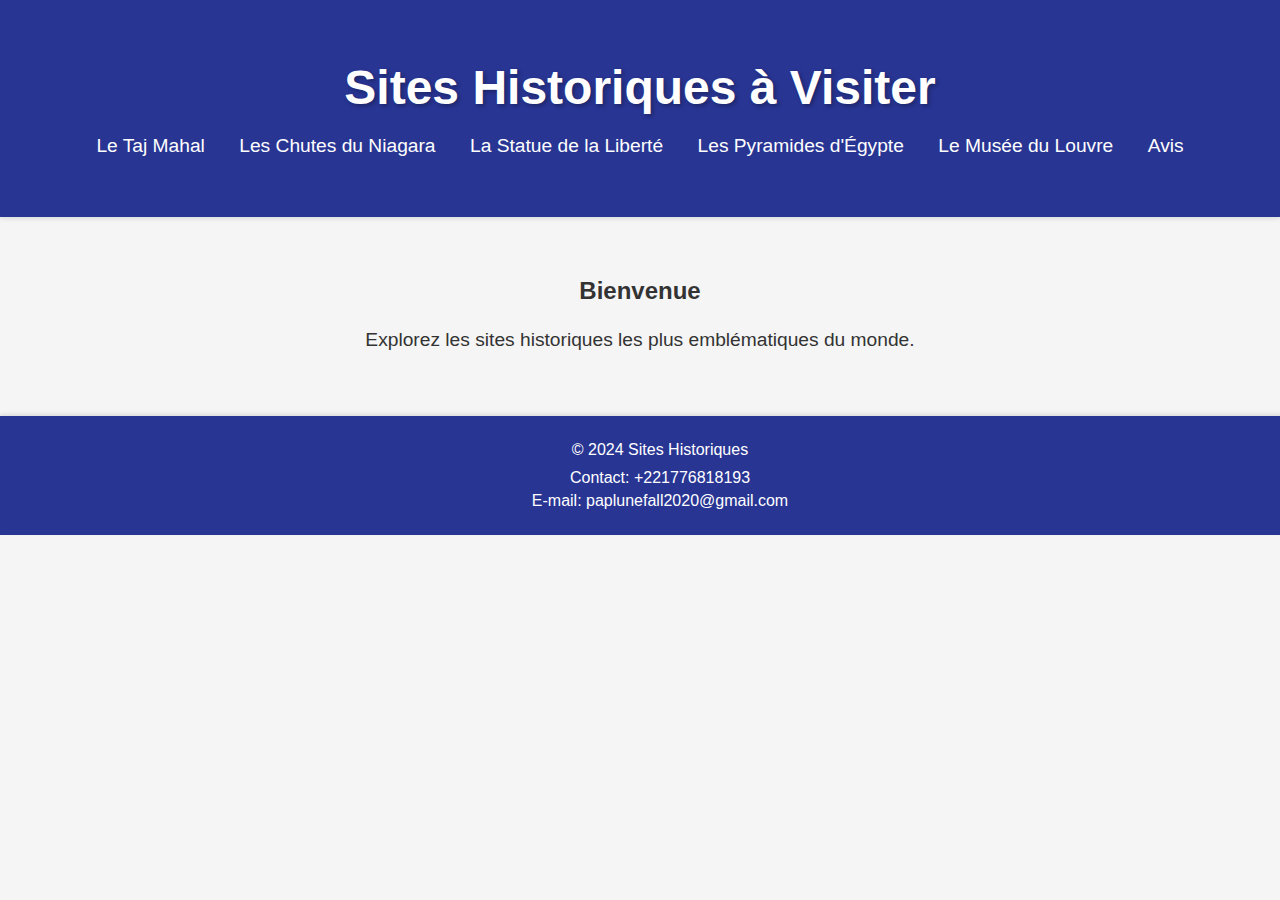
<file: index.html>
<!DOCTYPE html>
<html lang="fr">
<head>
    <meta charset="UTF-8">
    <meta name="viewport" content="width=device-width, initial-scale=1.0">
    <title>Sites Historiques</title>
    <link rel="stylesheet" href="css/style.css">
</head>
<body>
    <header>
        <h1>Sites Historiques à Visiter</h1>
        <nav>
            <ul>
                <li><a href="tajMahal.html">Le Taj Mahal</a></li>
                <li><a href="chutesNiagara.html">Les Chutes du Niagara</a></li>
                <li><a href="statueLiberte.html">La Statue de la Liberté</a></li>
                <li><a href="pyramidesEgypte.html">Les Pyramides d'Égypte</a></li>
                <li><a href="museeLouvre.html">Le Musée du Louvre</a></li>
                <li><a href="avis.html">Avis</a></li>
            </ul>
        </nav>
    </header>
    <main>
        <h2>Bienvenue</h2>
        <p>Explorez les sites historiques les plus emblématiques du monde.</p>
    </main>
    <footer>
        <p>&copy; 2024 Sites Historiques</p>
        <div class="contact">
            <p>Contact: +221776818193</p>
            <p>E-mail: paplunefall2020@gmail.com</p>
        </div>
    </footer>
</body>
</html>
</file>
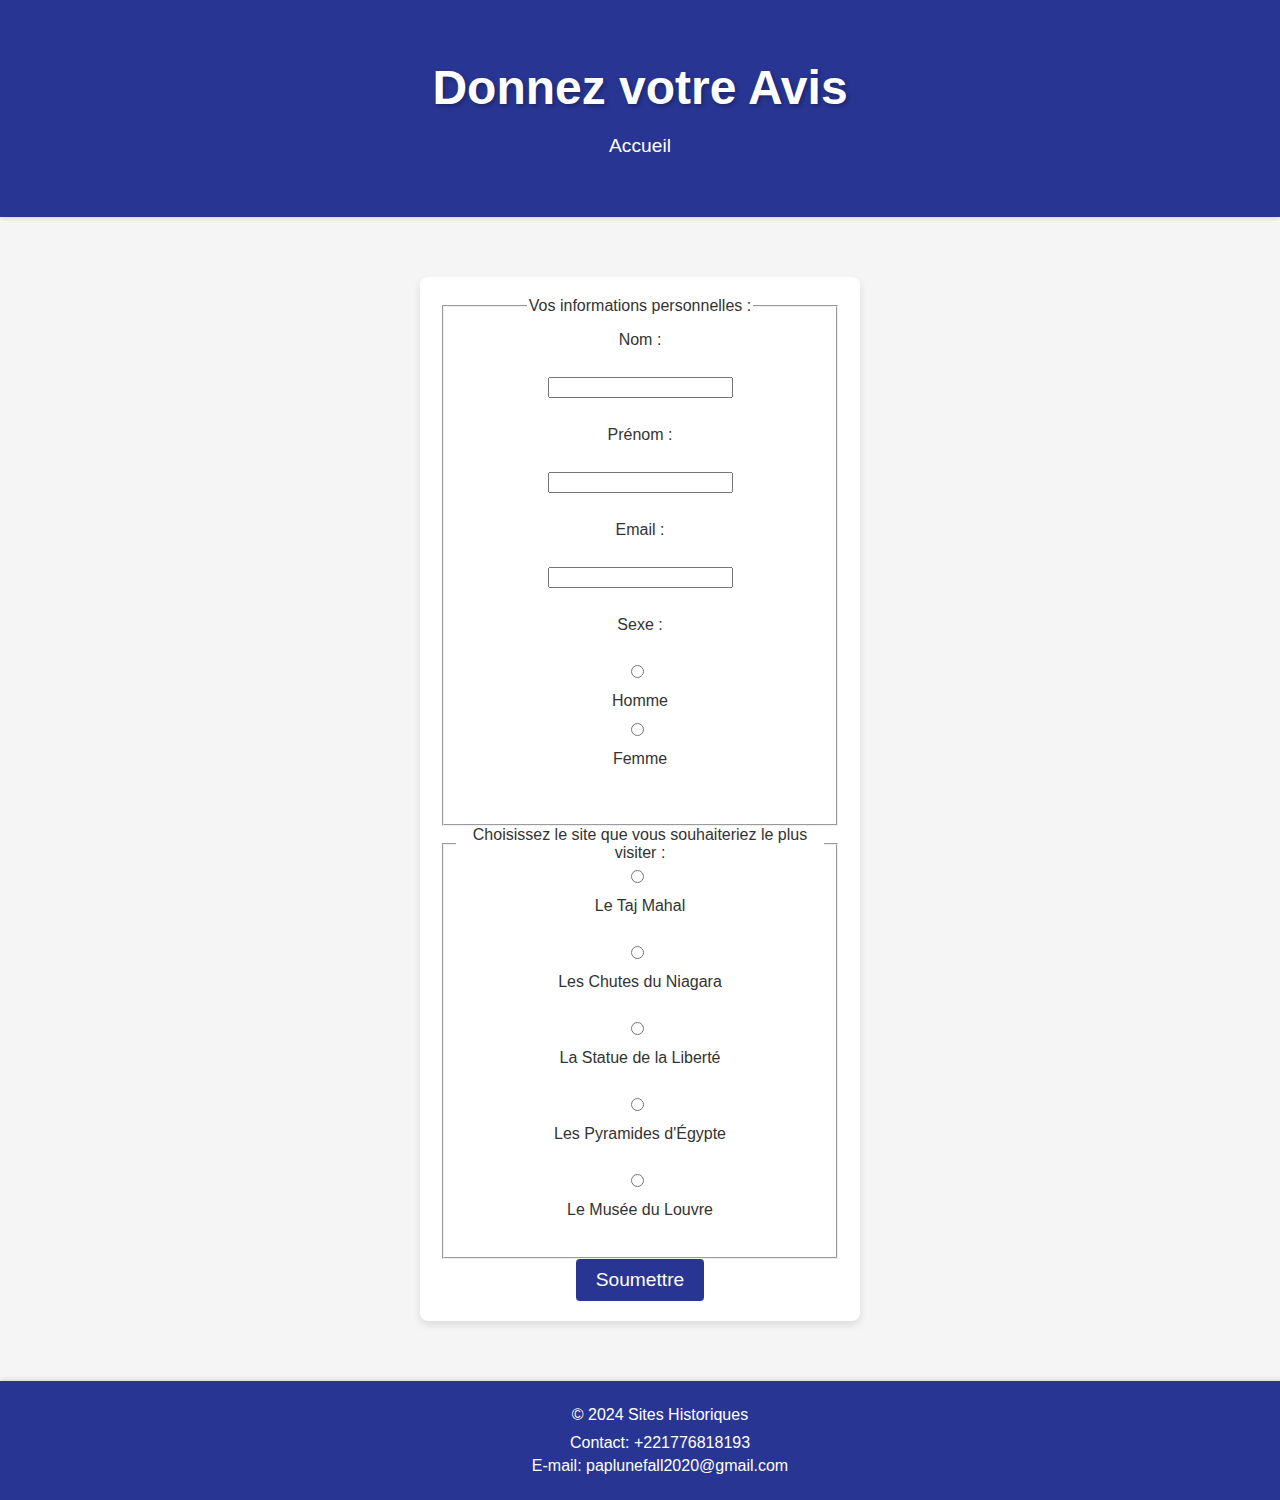
<file: avis.html>
<!DOCTYPE html>
<html lang="fr">
<head>
    <meta charset="UTF-8">
    <meta name="viewport" content="width=device-width, initial-scale=1.0">
    <title>Avis</title>
    <link rel="stylesheet" href="css/style.css">
</head>
<body>
    <header>
        <h1>Donnez votre Avis</h1>
        <nav>
            <ul>
                <li><a href="index.html">Accueil</a></li>
            </ul>
        </nav>
    </header>
    <main>
        <form>
            <fieldset>
                <legend>Vos informations personnelles :</legend>
                <label for="nom">Nom :</label><br>
                <input type="text" id="nom" name="nom" required><br><br>
                
                <label for="prenom">Prénom :</label><br>
                <input type="text" id="prenom" name="prenom" required><br><br>
                
                <label for="email">Email :</label><br>
                <input type="email" id="email" name="email" required><br><br>
                
                <label>Sexe :</label><br>
                <input type="radio" id="homme" name="sexe" value="homme">
                <label for="homme">Homme</label>
                <input type="radio" id="femme" name="sexe" value="femme">
                <label for="femme">Femme</label><br><br>
            </fieldset>
            <fieldset>
                <legend>Choisissez le site que vous souhaiteriez le plus visiter :</legend>
                <input type="radio" id="tajMahal" name="site" value="Taj Mahal">
                <label for="tajMahal">Le Taj Mahal</label><br>
                <input type="radio" id="chutesNiagara" name="site" value="Chutes du Niagara">
                <label for="chutesNiagara">Les Chutes du Niagara</label><br>
                <input type="radio" id="statueLiberte" name="site" value="Statue de la Liberté">
                <label for="statueLiberte">La Statue de la Liberté</label><br>
                <input type="radio" id="pyramidesEgypte" name="site" value="Pyramides d'Égypte">
                <label for="pyramidesEgypte">Les Pyramides d'Égypte</label><br>
                <input type="radio" id="museeLouvre" name="site" value="Musée du Louvre">
                <label for="museeLouvre">Le Musée du Louvre</label><br>
            </fieldset>
            <button type="submit">Soumettre</button>
        </form>
    </main>
    <footer>
        <p>&copy; 2024 Sites Historiques</p>
        <div class="contact">
            <p>Contact: +221776818193</p>
            <p>E-mail: paplunefall2020@gmail.com</p>
        </div>
    </footer>
</body>
</html>
</file>
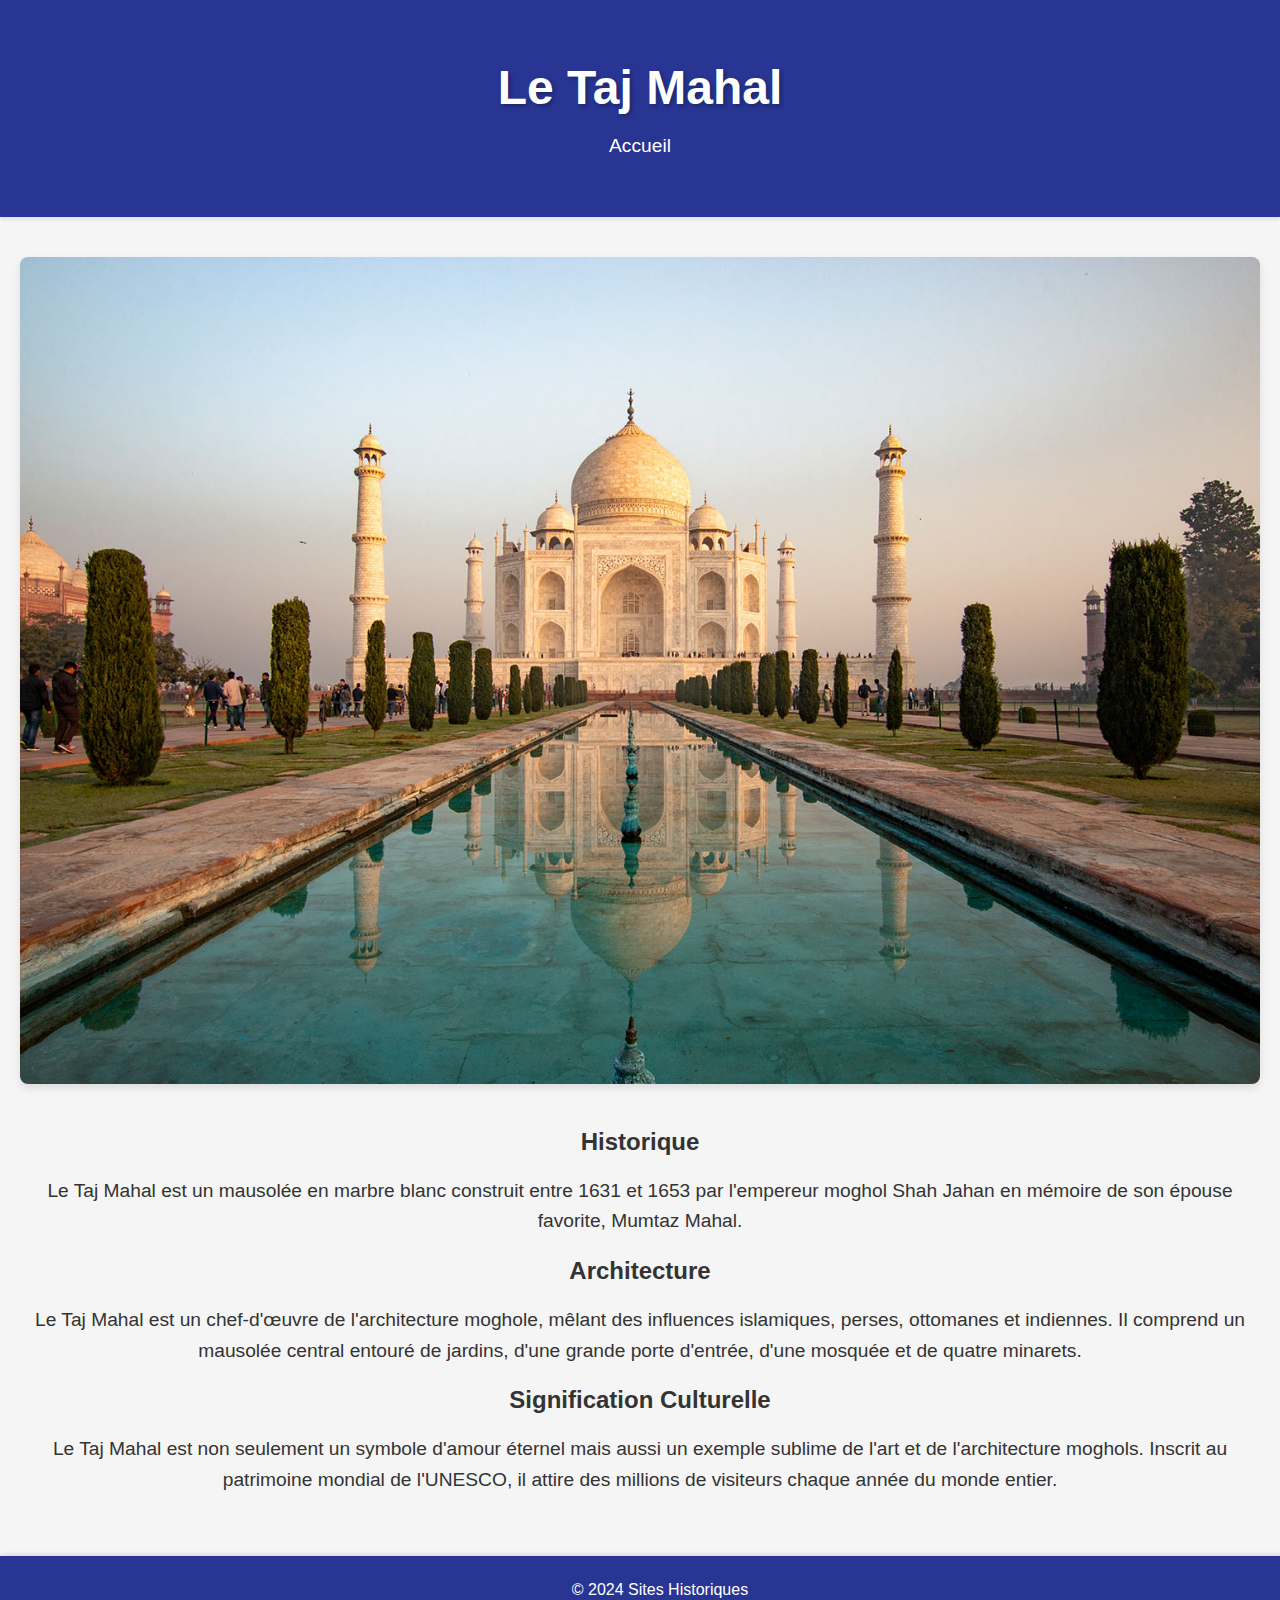
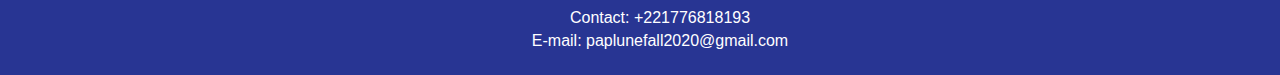
<file: tajMahal.html>
<!DOCTYPE html>
<html lang="fr">
<head>
    <meta charset="UTF-8">
    <meta name="viewport" content="width=device-width, initial-scale=1.0">
    <title>Le Taj Mahal</title>
    <link rel="stylesheet" href="css/style.css">
</head>
<body>
    <header>
        <h1>Le Taj Mahal</h1>
        <nav>
            <ul>
                <li><a href="index.html">Accueil</a></li>
            </ul>
        </nav>
    </header>
    <main>
        <img src="images/taj_mahal.jpg" alt="Le Taj Mahal">
        
        <section>
            <h2>Historique</h2>
            <p>Le Taj Mahal est un mausolée en marbre blanc construit entre 1631 et 1653 par l'empereur moghol Shah Jahan en mémoire de son épouse favorite, Mumtaz Mahal.</p>
        </section>
        
        <section>
            <h2>Architecture</h2>
            <p>Le Taj Mahal est un chef-d'œuvre de l'architecture moghole, mêlant des influences islamiques, perses, ottomanes et indiennes. Il comprend un mausolée central entouré de jardins, d'une grande porte d'entrée, d'une mosquée et de quatre minarets.</p>
        </section>
        
        <section>
            <h2>Signification Culturelle</h2>
            <p>Le Taj Mahal est non seulement un symbole d'amour éternel mais aussi un exemple sublime de l'art et de l'architecture moghols. Inscrit au patrimoine mondial de l'UNESCO, il attire des millions de visiteurs chaque année du monde entier.</p>
        </section>
    </main>
    <footer>
        <p>&copy; 2024 Sites Historiques</p>
        <div class="contact">
            <p>Contact: +221776818193</p>
            <p>E-mail: paplunefall2020@gmail.com</p>
        </div>
    </footer>
</body>
</html>
</file>
<file: css/style.css>
/* Style de base */
body {
    font-family: 'Segoe UI', Tahoma, Geneva, Verdana, sans-serif;
    margin: 0;
    padding: 0;
    background-color: #f5f5f5;
    color: #333;
}

/* Style de l'en-tête */
header {
    background-color: #283593;
    color: #ffffff;
    padding: 60px 20px;
    text-align: center;
    box-shadow: 0 2px 4px rgba(0, 0, 0, 0.1);
}

header h1 {
    margin: 0;
    font-size: 3em;
    text-shadow: 2px 2px 4px rgba(0, 0, 0, 0.3);
}

nav ul {
    list-style: none;
    padding: 0;
    margin: 20px 0 0 0;
}

nav ul li {
    display: inline;
    margin: 0 15px;
}

nav ul li a {
    color: #ffffff;
    text-decoration: none;
    font-size: 1.2em;
    transition: color 0.3s;
}

nav ul li a:hover {
    color: #ffeb3b;
}

/* Style du contenu principal */
main {
    padding: 40px 20px;
    text-align: center;
}

main img {
    max-width: 100%;
    height: auto;
    border-radius: 8px;
    box-shadow: 0 4px 8px rgba(0, 0, 0, 0.1);
    margin-bottom: 20px;
}

main p {
    font-size: 1.2em;
    line-height: 1.6;
    margin: 20px 0;
}

/* Style du formulaire de la page Avis */
form {
    background-color: #ffffff;
    padding: 20px;
    border-radius: 8px;
    box-shadow: 0 4px 8px rgba(0, 0, 0, 0.1);
    max-width: 400px;
    margin: 20px auto;
}

form p {
    font-size: 1.2em;
    margin-bottom: 10px;
}

form label {
    display: block;
    font-size: 1em;
    margin: 10px 0;
}

form input[type="radio"] {
    margin-right: 10px;
}

form button {
    background-color: #283593;
    color: #ffffff;
    padding: 10px 20px;
    border: none;
    border-radius: 4px;
    cursor: pointer;
    font-size: 1.2em;
    transition: background-color 0.3s;
}

form button:hover {
    background-color: #1a237e;
}

/* Style du pied de page */
footer {
    background-color: #283593;
    color: #ffffff;
    text-align: center;
    padding: 20px;
    position: relative;
    bottom: 0;
    width: 100%;
    box-shadow: 0 -2px 4px rgba(0, 0, 0, 0.1);
}

footer .contact {
    margin-top: 10px;
}

footer p {
    margin: 5px 0;
}

/* Ajout de transitions */
a, button {
    transition: color 0.3s, background-color 0.3s, transform 0.3s;
}

a:hover, button:hover {
    transform: scale(1.05);
}
</file>
